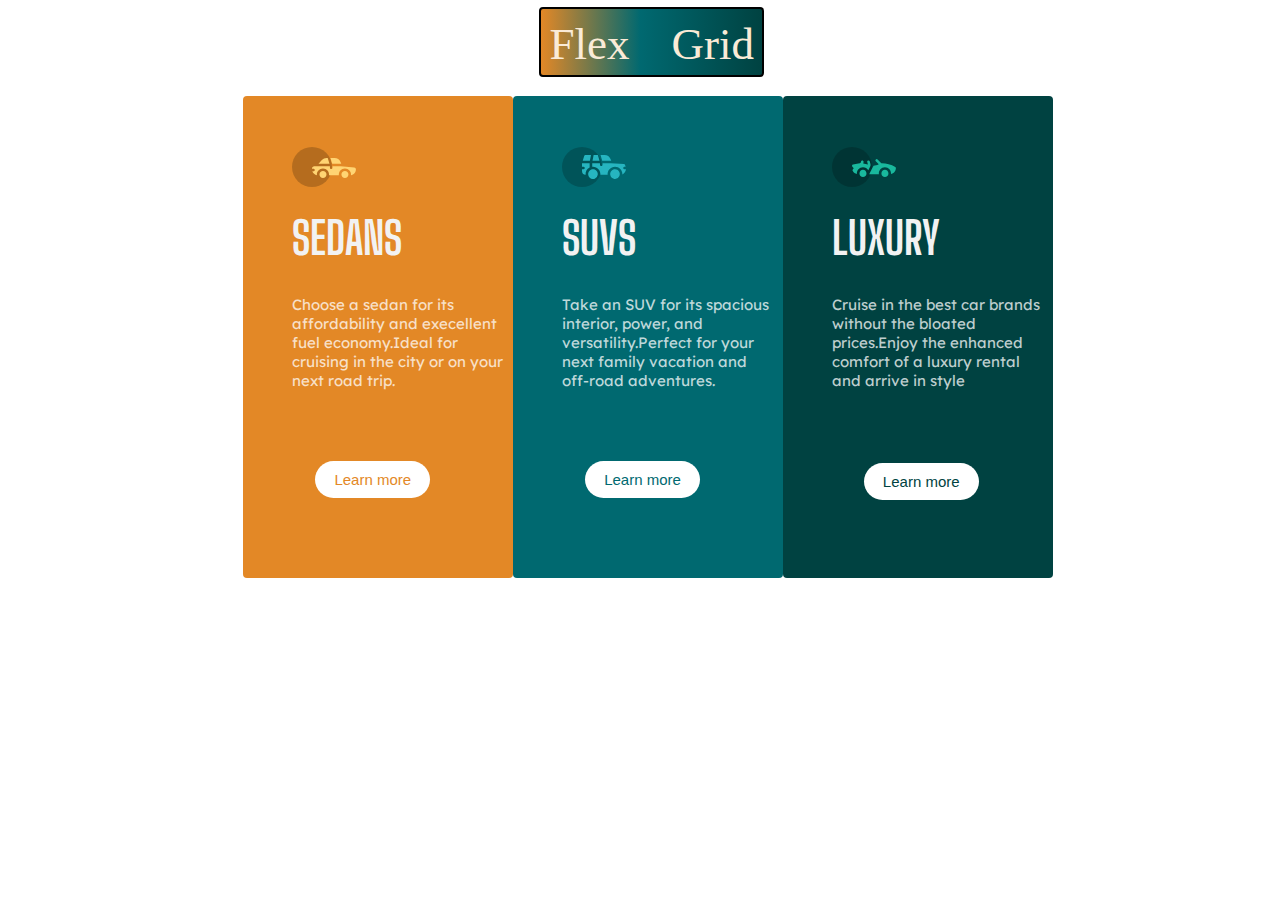
<file: index.html>
<!DOCTYPE html>
<html>
    <head>
        <title>Flex and Grid</title>
        <meta charset="UTF-8">
        <meta name="viewport" content="width=device-width,initial-scale=1">
        <link rel="stylesheet" type="text/css" href="style.css">
        <link rel="preconnect" href="https://fonts.googleapis.com">
        <link rel="preconnect" href="https://fonts.gstatic.com" crossorigin>
        <link rel="icon" type="image/png" sizes="32x32" href="/images/favicon-32x32.png">   
        <link href="https://fonts.googleapis.com/css2?family=Big+Shoulders+Display:wght@700&family=Lexend+Deca:wght@400&display=swap" rel="stylesheet">

    </head>
    <body>
        <header>
            <nav>
                <div class="navbtn">
                    <ul>
                        <li><a href="index.html">Flex</a></li>
                        <li><a href="grid.html">Grid</a></li>
                    </ul>
                </div>
            </nav>
        </header>
        <div class="flex-container">
            <div class="sedan">
                <img src="images/icon-sedans.svg" alt="sedan icon">        
                <h2>SEDANS</h2>
                <p>Choose a sedan for its affordability and execellent fuel economy.Ideal for cruising in the city or on your next road trip.
                </p>
                <input type="button" value="Learn more" class="sed">
            </div>  
            <div class="suv">
                <img src="images/icon-suvs.svg" alt="suv icon">
                <h2>SUVS</h2>
                <p>Take an SUV for its spacious interior, power, and versatility.Perfect for your next family vacation and off-road adventures.</p>
                <input type="button" value="Learn more" class="su">
            </div>
            <div class="luxury">
                <img src="images/icon-luxury.svg" alt="luxury icon">
                <h2>LUXURY</h2>
                <p>Cruise in the best car brands without the bloated prices.Enjoy the enhanced comfort of a luxury rental and arrive in style<p>
                <input type="button" value="Learn more" class="lux">              
            </div>
        </div>
    </body>
</html>
</file>
<file: style.css>
* {
  padding: 9px;
  margin-top: 2px;
  box-sizing: border-box;
  border-radius: 4px;
  font-size: 15px;
}
body{
  width: 100%;
   
}
header{
  margin: 5px 0 20px 0;
}
nav{
  margin-top: -40px;
  margin-bottom: -30px;
}
nav ul{
  display: flex;
  justify-content: center;
    
}
li{list-style: none;
  margin-top: -20px;
    
}
.navbtn{
  border: 2px black solid;
  width: 15rem;
  height: 70px;
  position: relative;
  left: 41%;
  background: linear-gradient(90deg, hsl(31, 77%, 52%)0%, hsl(184, 100%, 22%)45%, hsl(179, 100%, 13%)100%);
}
a{
  text-decoration: none;
  font-size: 45px;
  font-weight: 400;
  color:antiquewhite;
  padding: 5px 12px 18px;
}

.flex-container{
  font-size: 15px;
  font-weight: 400;
  display: flex;
  align-items:center;
  justify-content: center;
  border-radius: 4px;
  width: 100%;
}
h2{
  Font-Family: 'Big Shoulders Display';
  font-size: 3rem;
  color: hsl(0, 0%, 95%);
  font-weight: 700;
}
p{font-family: 'Lexend Deca';
  color: hsla(0, 0%, 100%, 0.75);
  margin:-25px 0 4rem 0;
  font-Weight: 400;
}

.sedan{
  background-color: hsl(31, 77%, 52%);
  width:22%;
  height:482px;
}

.suv{background-color:  hsl(184, 100%, 22%);
  width:22%;
  height:482px;
}
.luxury{
  background-color: hsl(179, 100%, 13%);
  width: 22%;
  height:482px;
}
.sedan,.suv,.luxury{
  padding: 40px 0 0 40px;
}
.sed{
  background-color: white;
  border: none;
  border-radius: 3rem;
  padding: 10px 19px;
  cursor: pointer;
  margin-left: 32px;
  
  color: hsl(31, 77%, 52%); 
}
.su{
  background-color: white;
  border: none;
  border-radius: 3rem;
  padding: 10px 19px;
  cursor: pointer;
  margin-left: 32px;
  
  color:  hsl(184, 100%, 22%);
}
.lux{
  background-color: white;
  border: none;
  border-radius: 3rem;
  padding: 10px 19px;
  cursor: pointer;
  margin-left: 32px;
  margin-top: 20px;
  color: hsl(179, 100%, 13%);
}
input:hover{
  background-color: rgba(255, 255, 255, 0);
  color: white;
  border: solid 2px white;
}

    @media (max-width:900px){
  .flex-container {
    margin-left: -20px;
    width:600px;;
    height: 500px;;
  }
  .sedan{
    width: 100%;
  }
  .suv{
    width: 100%;
  }
  .luxury{
    width: 100%;
  }
}
@media (max-width:375px){
  .sedan{
    width: 100%;
  }
  .suv{
    width: 100%;
  }
  .luxury{
    width: 100%;
  }
}
</file>
